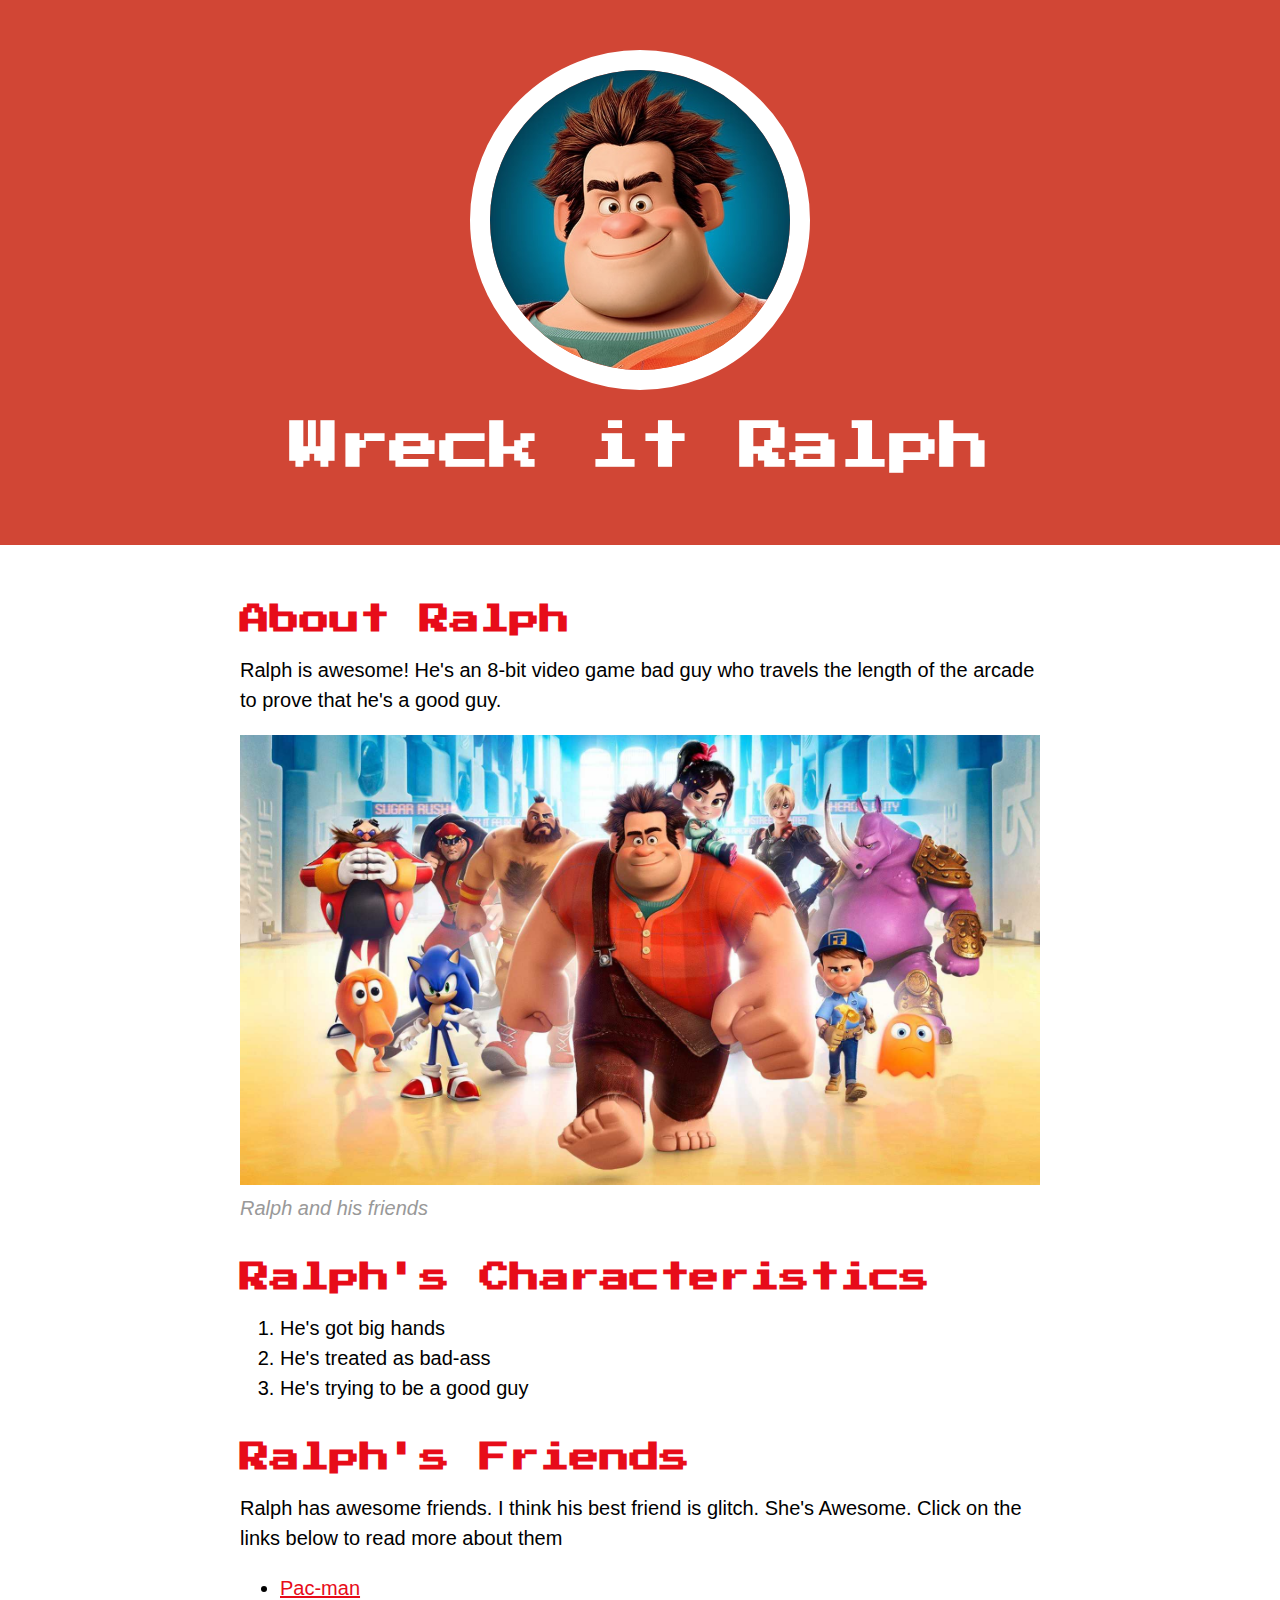
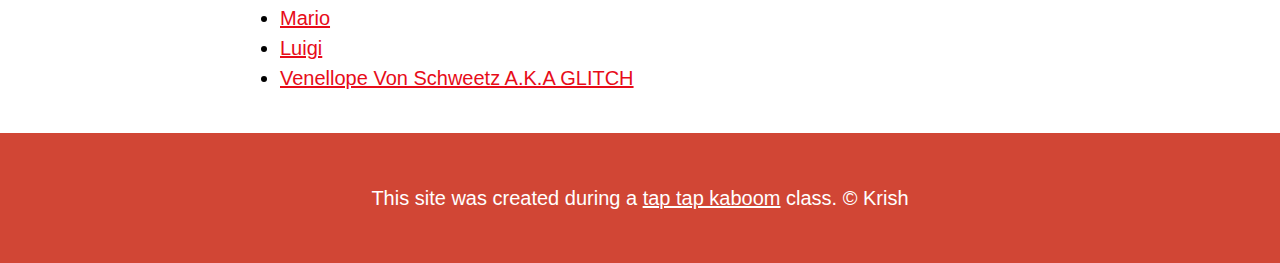
<file: index.html>
<!DOCTYPE html>
<html>
<head>
	<title>Wreck it Ralph</title>
	<link rel="shortcut icon" type="image/png" href="img/ralph-avatar.jpeg"/>
	<link href="https://fonts.googleapis.com/css?family=Press+Start+2P&display=swap" rel="stylesheet">
	<link rel="stylesheet" type="text/css" href="css/hero.css">
</head>
<body>
	<!--header element -->

	<header>
		<img src="img/ralph-avatar.jpeg">
		<h1>Wreck it Ralph</h1>
	</header>

	<!--Main element -->
	<main>

		<h2>About Ralph</h2>
		
		<p>Ralph is awesome! He's an 8-bit video game bad guy who travels the length of the arcade to prove that he's a good guy.</p>
		
		<img src="img/friends-ralph.jpg">
		<p class="caption">Ralph and his friends</p>

		<!-- Characteristics -->

		<h2>Ralph's Characteristics</h2>
			
		

		<ol>
			<li>He's got big hands</li>
			<li>He's treated as bad-ass</li>
			<li>He's trying to be a good guy</li>
				
			
		</ol>
		<!-- Friends -->


		<h2>Ralph's Friends</h2>
		
		<p>Ralph has awesome friends. I think his best friend is glitch. She's Awesome. Click on the links below to read more about them</p>

		<ul>
			<li><a target="_blank" href="https://en.wikipedia.org/wiki/Pac-Man">Pac-man</a></li>
			<li><a target="_blank" href="https://en.wikipedia.org/wiki/Mario">Mario</a></li>
			<li><a target="_blank" href="https://en.wikipedia.org/wiki/Luigi">Luigi</a></li>
			<li><a target="_blank" href="https://disney.fandom.com/wiki/Vanellope_von_Schweetz">Venellope Von Schweetz A.K.A GLITCH</a></li>	
			

		</ul>

	

</main>

<!-- Footer element -->
<footer>
	<p>This site was created during a <a target="_blank" href="https://taptapkaboom.com">tap tap kaboom</a> class. &copy; Krish</p>
		
</footer>



</body>
</html>
</file>
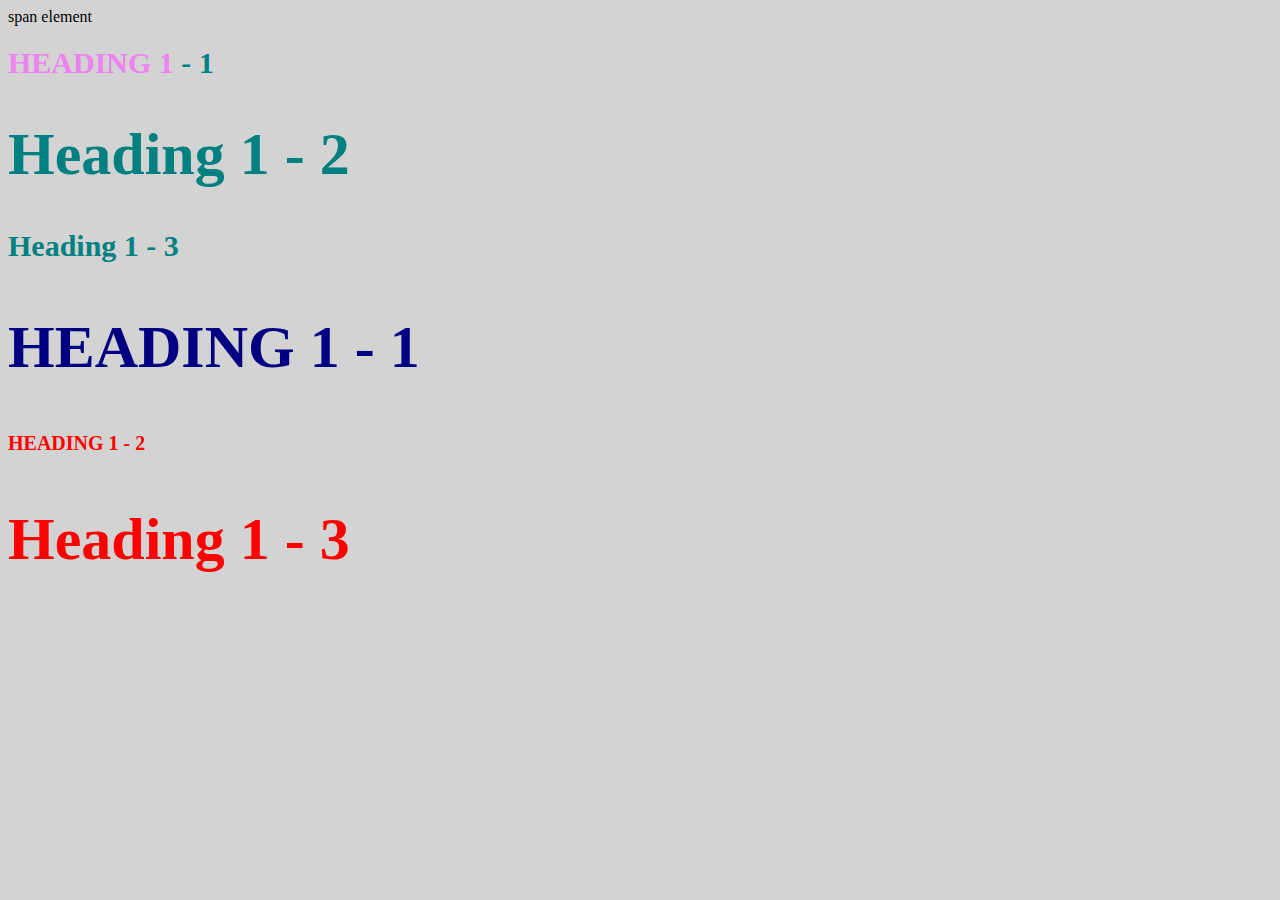
<file: style-test.html>
<!DOCTYPE html>
<html>
<head>
	<title>Style Test</title>
	<link rel="stylesheet" type="text/css" href="css/test.css"
</head>
<body>
<span>span element</span>
<h1 class="uppercase"><span>Heading 1</span> - 1</h1>
<h1 class="big">Heading 1 - 2</h1>
<h1>Heading 1 - 3</h1>
<h2 class="big uppercase">Heading 1 - 1</h2>
<h2 class="uppercase">Heading 1 - 2</h2>
<h2 class="big">Heading 1 - 3</h2>
</body>
</html>
</file>
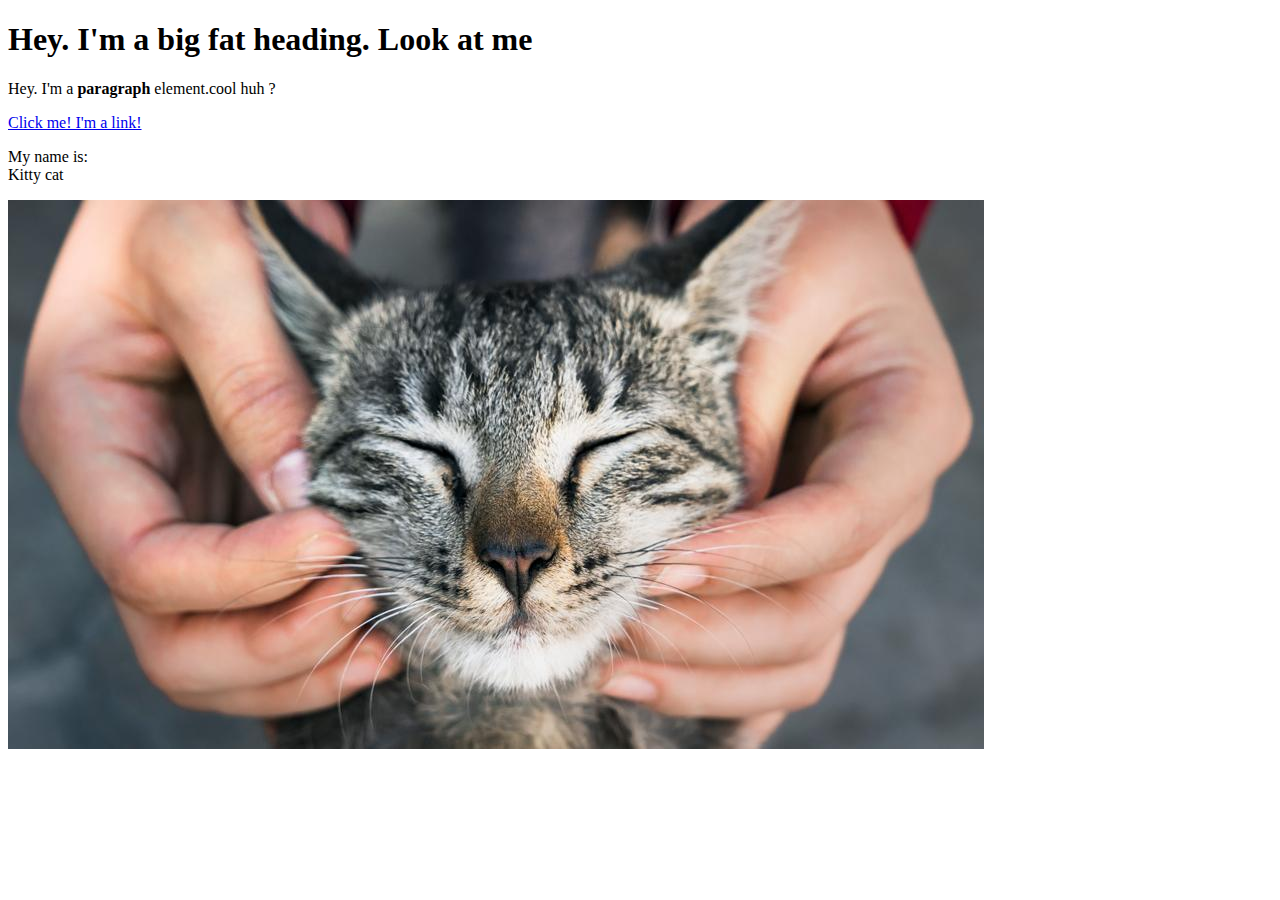
<file: test.html>
<!DOCTYPE html>
<html>
<head>
	<title>Test Page</title>
</head>
<body>
	<h1>Hey. I'm a big fat heading. Look at me</h1>
	<p>Hey. I'm a <b>paragraph</b> element.cool huh ?</p>
	<a href="https://google.com" target="_blank" title="lets go to google">Click me! I'm a link!</a>
	<p>My name is:<br>
	Kitty cat</p>
	<img src="img/cat.jpg">
</body>
</html>
</file>
<file: css/hero.css>
body{
	margin: 0;
	font-family: 'helvetica', 'Arial', sans-serif;
	font-size: 20px;
	line-height: 30px;
}

header{
	background-color: #d14635;
	text-align: center;
	padding-top: 50px;
	padding-bottom: 50px;
}

h1,h2{
	font-family: 'Press Start 2P', cursive;
}

/* header styles */
/* write your comments here */

header h1{
	color: white;
	font-size: 50px;

}

header img{
	border-radius: 170px;
	width: 300px;
	border: 20px solid white;
}

main{
	max-width: 800px;
	margin: 0 auto;
	padding: 20px;
}

main img{
	max-width: 100%;
}

h2{
	font-size: 30px;
	color: #e70c19;
	margin: 40px 0 10px;
}

a{
	color: #e70c19;
}

a:hover{
	background-color: #483a94;
	color: white;
}

footer{
	background-color: #d14635;
	text-align: center;
	color: white;
	padding: 50px;

}

footer p{
	margin: 0;
}

footer a{
	color: white;
}
footer a:hover{
	opacity: .5;
	background-color: transparent;
}

p.caption{
	color: #999999;
    font-style: italic;
    margin-top: 0;
}
</file>
<file: css/test.css>
body{
		background-color: lightgrey;
	}
	h1{
		font-size: 30px;
		color: teal;
	}

	h2{
		color:red;
		font-size: 20px; 
	}

	.big{
		font-size: 60px;
	}

	.uppercase{
		text-transform: uppercase;
	}

	.big.uppercase{
	color: navy;	
	}

	h1 span{
		color: violet;
	}
</file>
